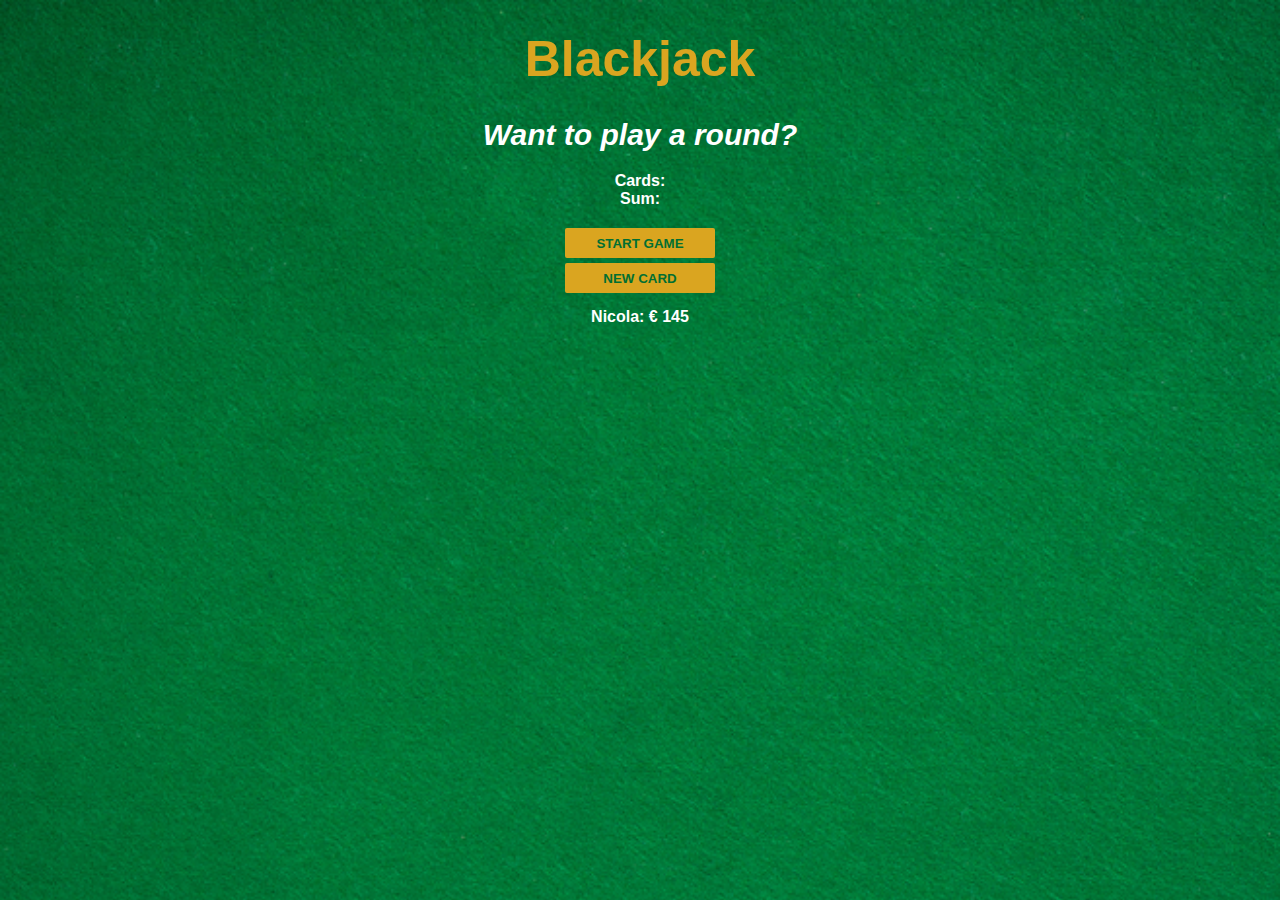
<file: blackjack game/index.html>
<!DOCTYPE html>
<html lang="en">
  <head>
    <meta charset="UTF-8" />
    <meta http-equiv="X-UA-Compatible" content="IE=edge" />
    <meta name="viewport" content="width=device-width, initial-scale=1.0" />
    <link rel="stylesheet" href="./style.css" />
    <title>Blackjack game</title>
  </head>
  <body>
    <h1>Blackjack</h1>
    <p id="message-el">Want to play a round?</p>
    <p id="cards-el">Cards:</p>
    <p id="sum-el">Sum:</p>
    <p id="greeting-el"></p>
    <div class="button-container">
      <button onclick="startGame()">START GAME</button>
      <button onclick="newCard()">NEW CARD</button>
    </div>
    <p id="player-el"></p>

    <script src="./script.js"></script>
  </body>
</html>
</file>
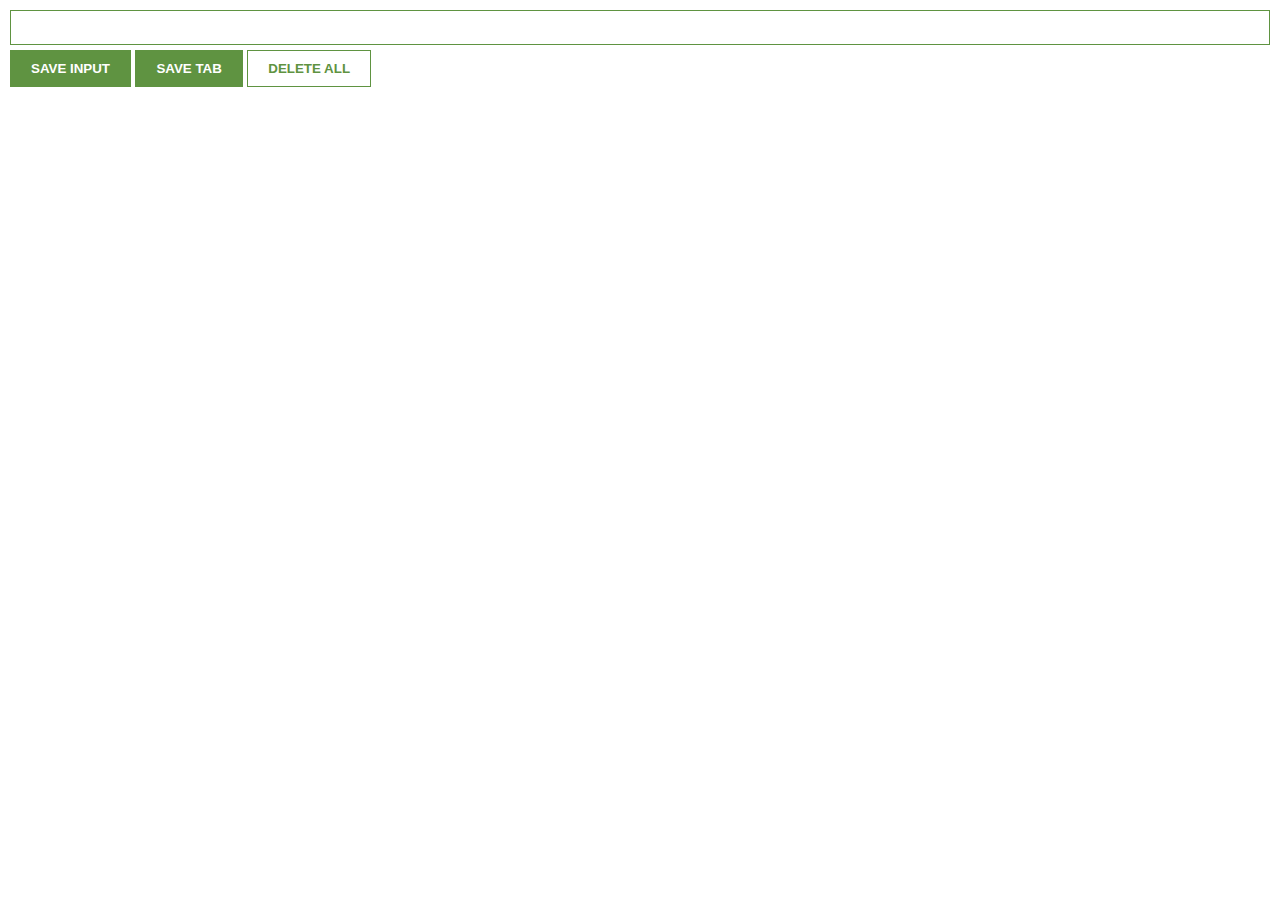
<file: chrome extension/index.html>
<!DOCTYPE html>
<html lang="en">
  <head>
    <meta charset="UTF-8" />
    <meta http-equiv="X-UA-Compatible" content="IE=edge" />
    <meta name="viewport" content="width=device-width, initial-scale=1.0" />
    <link rel="stylesheet" href="style.css" />
    <title>Chrome Extension</title>
  </head>
  <body>
    <input id="input-el" type="text" />
    <button id="input-btn">SAVE INPUT</button>
    <button id="tab-btn">SAVE TAB</button>
    <button id="delete-btn">DELETE ALL</button>
    <ul id="ul-el"></ul>
    <script src="script.js"></script>
  </body>
</html>
</file>
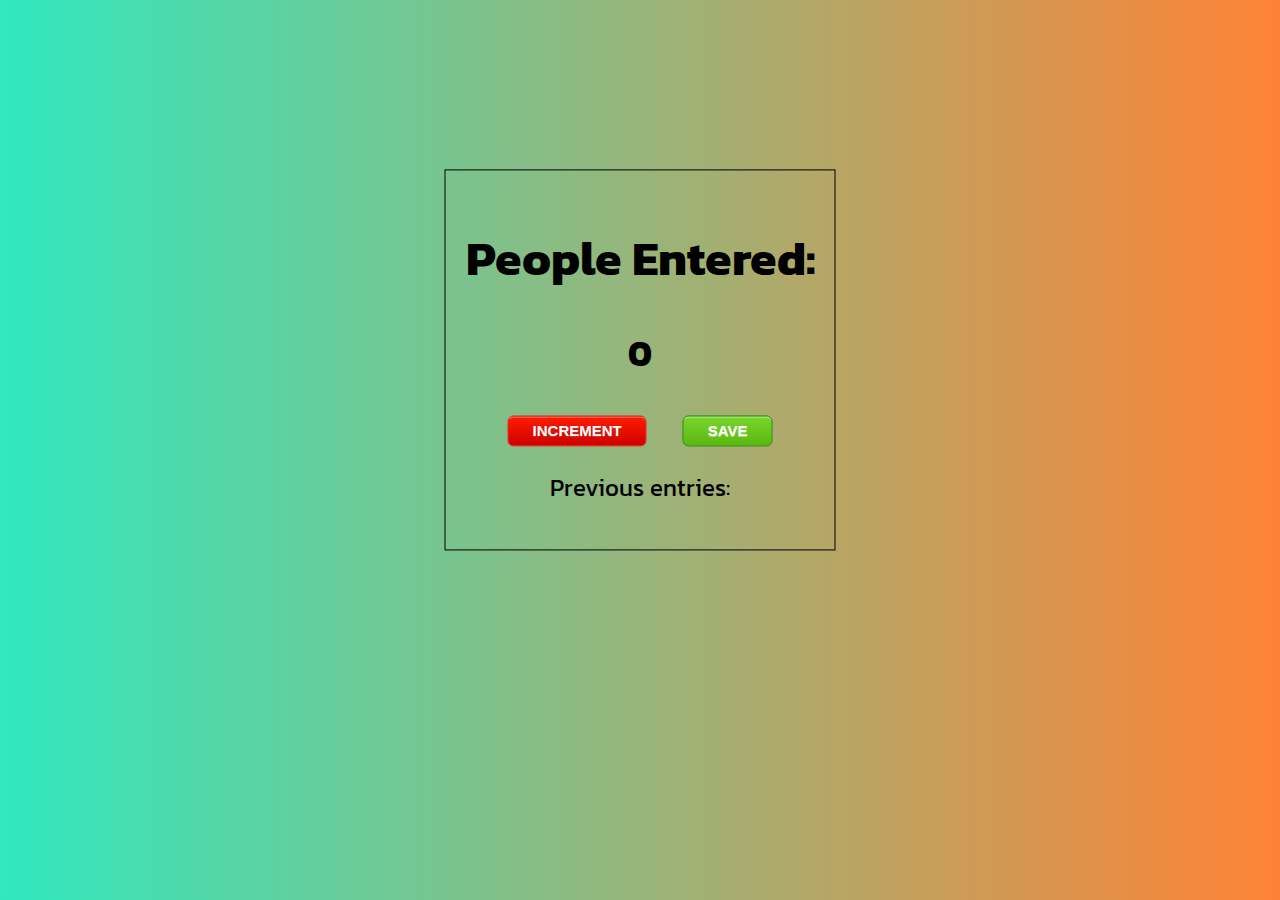
<file: people counter/index.html>
<!DOCTYPE html>
<html lang="en">
  <head>
    <meta charset="UTF-8" />
    <meta http-equiv="X-UA-Compatible" content="IE=edge" />
    <meta name="viewport" content="width=device-width, initial-scale=1.0" />
    <link rel="stylesheet" href="./style.css" />
    <title>Document</title>
  </head>
  <body>
    <div class="container">
      <h1>People Entered:</h1>
      <h2 id="count-el">0</h2>
      <button id="increment-btn" onclick="increment()">INCREMENT</button>
      <button id="save-btn" onclick="save()">SAVE</button>
      <p id="save-el">Previous entries:</p>
    </div>
    <script src="./script.js"></script>
  </body>
</html>
</file>
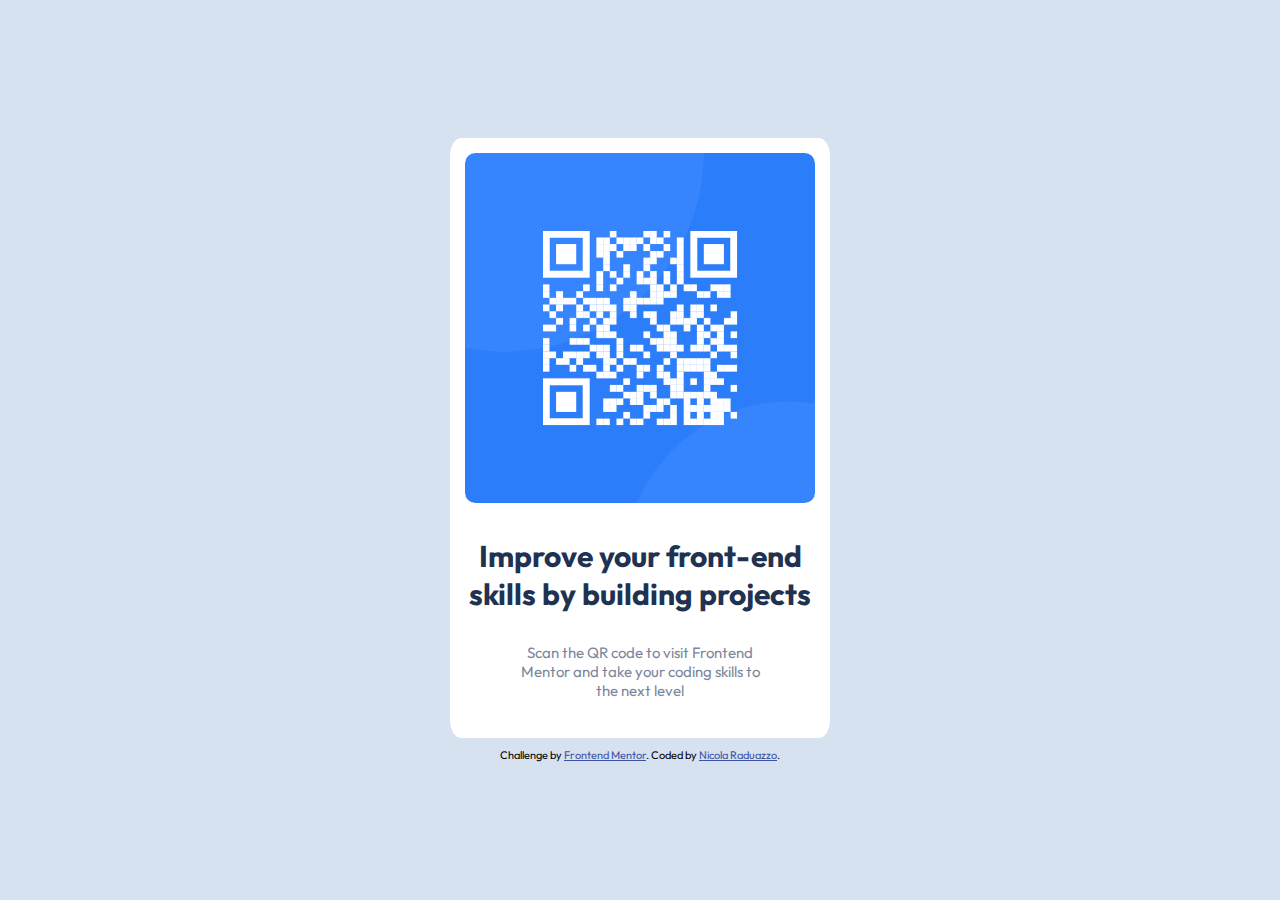
<file: QR code HTML-CSS/index.html>
<!DOCTYPE html>
<html lang="en">

<head>
    <meta charset="UTF-8" />
    <meta name="viewport" content="width=device-width, initial-scale=1.0" />
    <link rel="icon" type="image/png" sizes="32x32" href="./images/favicon-32x32.png" />
    <link href="https://fonts.googleapis.com/css2?family=Outfit:wght@400;700&display=swap" rel="stylesheet" />
    <link rel="stylesheet" href="style.css" />
    <title>Frontend Mentor | QR code component</title>
</head>

<body>
    <main>
        <div class="container">
            <img src="./images/image-qr-code.png" alt="QR Code" />
            <div class="content">
                <h1>Improve your front-end skills by building projects</h1>
                <p>
                    Scan the QR code to visit Frontend Mentor and take your coding skills to the next level
                </p>
            </div>
        </div>
        </div>
    </main>
    <section>
        <div class="attribution">
            Challenge by
            <a href="https://www.frontendmentor.io?ref=challenge" target="_blank">Frontend Mentor</a
      >. Coded by <a href="#">Nicola Raduazzo</a>.
        </div>
    </section>
</body>

</html>
</file>
<file: blackjack game/style.css>
* {
  padding: 0;
  margin: 0;
  box-sizing: border-box;
}

body {
  text-align: center;
  font-family: "Trebuchet MS", "Lucida Sans Unicode", "Lucida Grande", "Arial",
    sans-serif;
  background-image: url(./images/table.png);
  background-size: cover;
  color: #fff;
  font-weight: bold;
}

h1 {
  color: goldenrod;
  font-size: 50px;
  margin: 30px 50px;
}

#message-el {
  font-size: 30px;
  margin-bottom: 20px;
  font-weight: bold;
  font-style: italic;
}

.button-container {
  display: flex;
  flex-direction: column;
  align-items: center;
  margin-top: 15px;
  margin-bottom: 15px;
}

button {
  color: #016f32;
  width: 150px;
  background: goldenrod;
  border: none;
  font-weight: bold;
  height: 30px;
  margin-top: 5px;
  padding-top: 5px;
  padding-bottom: 5px;
  border-radius: 2px;
}
</file>
<file: chrome extension/style.css>
body {
  margin: 0;
  padding: 10px;
  font-family: Arial, Helvetica, sans-serif;
}

button {
  color: #fff;
  background-color: #5f9341;
  border: 1px solid #5f9341;
  font-weight: bold;
  padding: 10px 20px;
}

#delete-btn {
  color: #5f9341;
  background-color: #fff;
}

input {
  border: solid 1px #5f9341;
  height: 35px;
  /*display: block;*/
  margin-bottom: 5px;
  width: 100%;
  padding: 10px;
  box-sizing: border-box;
}

ul {
  list-style: none;
  padding-left: 0px;
  margin-top: 20px;
}

li {
  margin-top: 5px;
}

a {
  color: #5f9341;
}
</file>
<file: people counter/style.css>
@import url("https://fonts.googleapis.com/css2?family=Kanit&display=swap");

body {
  font-family: "Kanit", sans-serif;
  font-size: x-large;
  background: linear-gradient(to right, #30e8bf, #ff8235);
  text-align: center;
}

.container {
  position: absolute;
  top: 40%;
  left: 50%;
  transform: translate(-50%, -50%);
  border: solid #000 1px;
  padding: 20px;
}

#save-btn {
  box-shadow: inset 0px 1px 0px 0px #caefab;
  background: linear-gradient(to bottom, #77d42a 5%, #5cb811 100%);
  background-color: #77d42a;
  border-radius: 6px;
  border: 1px solid #268a16;
  display: inline-block;
  cursor: pointer;
  color: #fff;
  font-family: Arial;
  font-size: 15px;
  font-weight: bold;
  padding: 6px 24px;
  text-decoration: none;
  text-shadow: 0px 1px 0px #aade7c;
  margin-left: 15px;
}
#save-btn:hover {
  background: linear-gradient(to bottom, #5cb811 5%, #77d42a 100%);
  background-color: #5cb811;
}
#save-btn:active {
  position: relative;
  top: 1px;
}

#increment-btn {
  box-shadow: inset 0px 1px 0px 0px #f29c93;
  background: linear-gradient(to bottom, #fe1a00 5%, #ce0100 100%);
  background-color: #fe1a00;
  border-radius: 6px;
  border: 1px solid #d83526;
  display: inline-block;
  cursor: pointer;
  color: #ffffff;
  font-family: Arial;
  font-size: 15px;
  font-weight: bold;
  padding: 6px 24px;
  text-decoration: none;
  text-shadow: 0px 1px 0px #b23e35;
  margin-right: 15px;
}
#increment-btn:hover {
  background: linear-gradient(to bottom, #ce0100 5%, #fe1a00 100%);
  background-color: #ce0100;
}
#increment-btn:active {
  position: relative;
  top: 1px;
}
</file>
<file: QR code HTML-CSS/style.css>
* {
    margin: 0;
    padding: 0;
}

body {
    background-color: hsl(212, 45%, 89%);
    font-size: 15px;
    display: flex;
    align-items: center;
    justify-content: center;
    flex-direction: column;
    height: 100vh;
    font-family: "Outfit", sans-serif;
}

img {
    width: 100%;
    border-radius: 3%;
}

h1 {
    text-align: center;
    color: hsl(218, 44%, 22%);
    padding-bottom: 1em;
    padding-top: 1em;
    font-weight: 700;
}

p {
    color: hsl(220, 15%, 55%);
    font-weight: 400;
    padding-bottom: 10px;
    margin-left: 50px;
    margin-right: 50px;
}

.container {
    background-color: #fff;
    border-radius: 3%;
    text-align: center;
    margin: 0 1em;
    width: 350px;
    height: 570px;
    padding: 1em;
}

.attribution {
    font-size: 11px;
    text-align: center;
    padding-top: 10px;
}

.attribution a {
    color: hsl(228, 45%, 44%);
}
</file>
